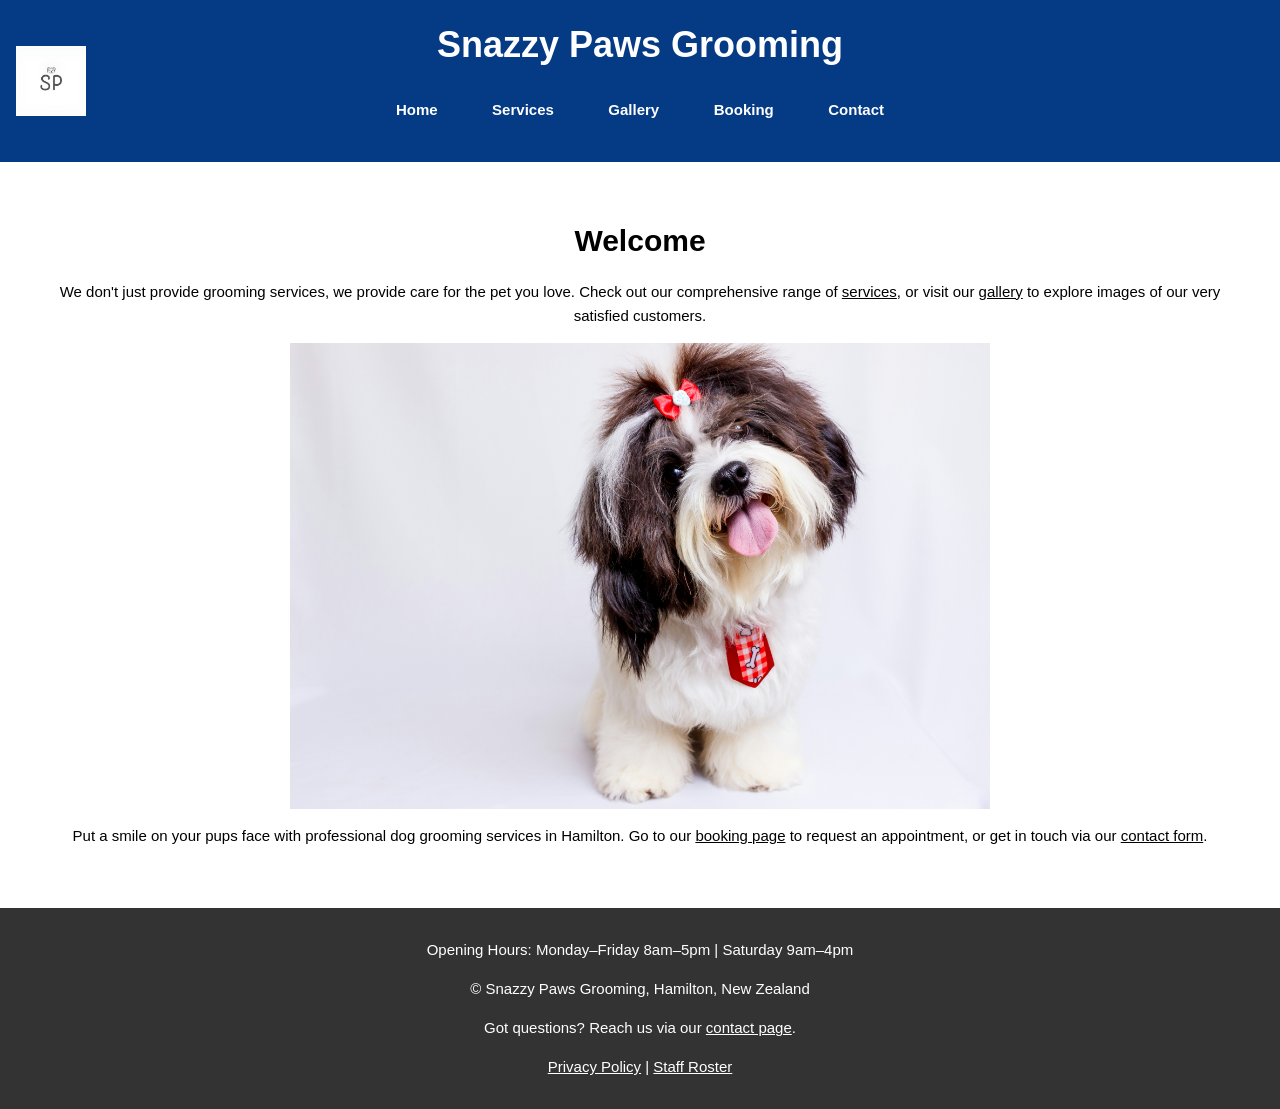
<file: index.html>
<!doctype html>
<html lang="en">
  <head>
    <meta charset="utf-8"/>
    <title>Snazzy Paws Grooming | Home</title>

    <!--meta tags-->
    <meta name="description"
      content="Snazzy Paws Grooming in Hamilton offers professional dog grooming services including bathing, haircuts and spa packages."
    />
    <meta name="viewport" content="width=device-width, initial-scale=1.0"/>

    <!--W3.CSS-->
    <link rel="stylesheet" href="https://www.w3schools.com/w3css/4/w3.css" />

    <!--CSS stylesheet-->
    <link rel="stylesheet" href="css/style.css"/>
  </head>

  <body>
    <header class="site-header w3-container w3-padding-16 w3-display-container">
      
      <!--logo-->
      <div class="w3-display-left w3-padding">
        <img src="images/logo.png" alt="Snazzy Paws Grooming logo" width="70" />
      </div>

      <!--heading-->
      <div class="w3-center">
        <h1 style="margin: 0; padding: 0 64px">Snazzy Paws Grooming</h1>
      </div>

      <!--hamburger menu-->
      <div class="w3-display-right">
        <button onclick="toggleMenu()" class="w3-button w3-xlarge w3-hide-large">  ☰
        </button>
      </div>

      <!--navigation bar-->
      <div class="w3-center w3-hide-small w3-hide-medium w3-padding-16">
        <nav class="nav-links">
          <a href="index.html" class="w3-button">Home</a>
          <a href="services.html" class="w3-button">Services</a>
          <a href="gallery.html" class="w3-button">Gallery</a>
          <a href="booking.html" class="w3-button">Booking</a>
          <a href="contact.html" class="w3-button">Contact</a>
        </nav>
      </div>

      <!--navigation small screen-->
      <div id="mobileNav" class="w3-bar-block w3-hide w3-center w3-hide-large">
        <a href="index.html" class="w3-bar-item w3-button">Home</a>
        <a href="services.html" class="w3-bar-item w3-button">Services</a>
        <a href="gallery.html" class="w3-bar-item w3-button">Gallery</a>
        <a href="booking.html" class="w3-bar-item w3-button">Booking</a>
        <a href="contact.html" class="w3-bar-item w3-button">Contact</a>
      </div>
    </header>

    <!--page content-->
    <main>
      <section class="welcome">
        <h2>Welcome</h2>
        <p>
          We don't just provide grooming services, we provide care for the pet
          you love. Check out our comprehensive range of
          <a href="services.html">services</a>, or visit our
          <a href="gallery.html">gallery</a> to explore images of our very
          satisfied customers.
        </p>
        <img
          src="images/HappyDog1.jpg"
          alt="Happy dog being groomed at Snazzy Paws"
        />
        <p>
          Put a smile on your pups face with professional dog grooming services
          in Hamilton. Go to our <a href="booking.html">booking page</a> to
          request an appointment, or get in touch via our
          <a href="contact.html"> contact form</a>.
        </p>
      </section>
    </main>

    <!--footer-->
    <footer>
      <div class="container">
        <p>Opening Hours: Monday–Friday 8am–5pm | Saturday 9am–4pm</p>
        <p>&copy; Snazzy Paws Grooming, Hamilton, New Zealand</p>
        <p>
          Got questions? Reach us via our
          <a href="contact.html" class="footer-links">contact page</a>.
        </p>
        <p>
          <a href="privacy.html">Privacy Policy</a> |
          <a href="roster.html">Staff Roster</a>
        </p>
      </div>
    </footer>

    <!--navigation script small screen-->
    <script>
      function toggleMenu() {
        var x = document.getElementById("mobileNav");
        if (x.className.indexOf("w3-show") == -1) {
          x.className += " w3-show";
        } else {
          x.className = x.className.replace(" w3-show", "");
        }
      }
    </script>
  </body>
</html>
</file>
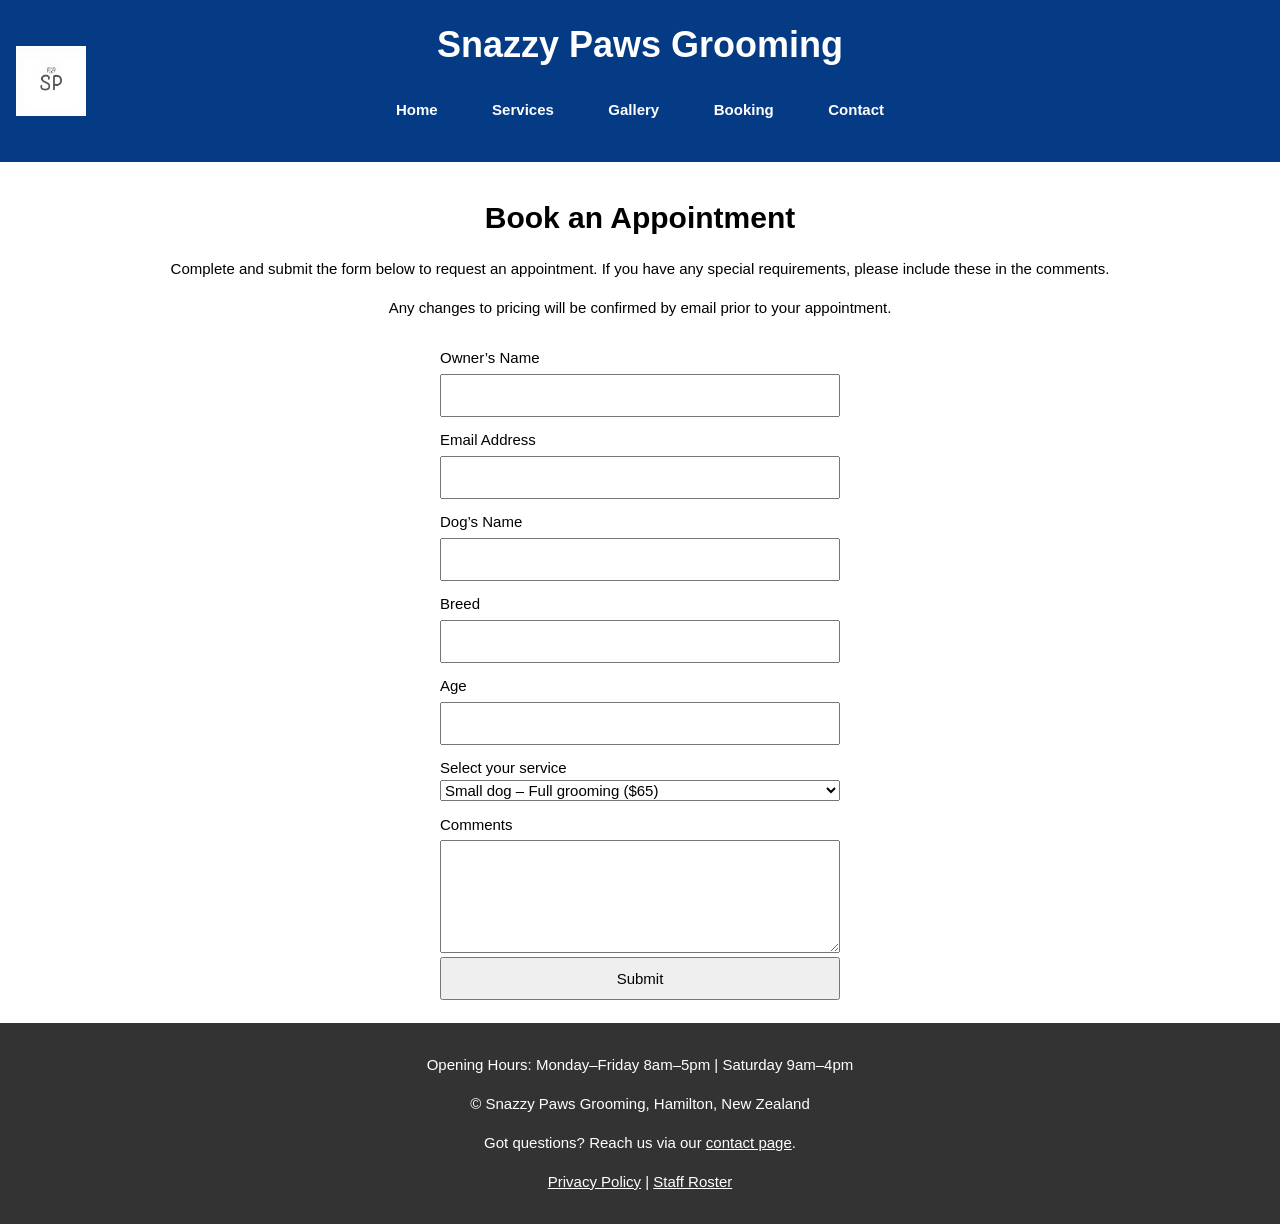
<file: booking.html>
<!doctype html>
<html lang="en">
  <head>
    <meta charset="utf-8"/>
    <title>Snazzy Paws Grooming | Booking</title>
    
    <!--meta tags-->
    <meta name="description" content="Snazzy Paws Grooming in Hamilton offers professional dog grooming services including bathing, haircuts and spa packages."
    />
    <meta name="viewport" content="width=device-width, initial-scale=1.0" />

    <!--W3.CSS-->
    <link rel="stylesheet" href="https://www.w3schools.com/w3css/4/w3.css" />

    <!--CSS stylesheet-->
    <link rel="stylesheet" href="css/style.css" />
  </head>

  <body>
    <header class="site-header w3-container w3-padding-16 w3-display-container">
      <!--logo-->
      <div class="w3-display-left w3-padding">
        <img src="images/logo.png" alt="Snazzy Paws Grooming logo" width="70" />
      </div>

      <!--heading-->
      <div class="w3-center">
        <h1 style="margin: 0; padding: 0 64px">Snazzy Paws Grooming</h1>
      </div>

      <!--hamburger menu-->
      <div class="w3-display-right">
        <button onclick="toggleMenu()" class="w3-button w3-xlarge w3-hide-large"> ☰
        </button>
      </div>

      <!--navigation bar-->
      <div class="w3-center w3-hide-small w3-hide-medium w3-padding-16">
        <nav class="nav-links">
          <a href="index.html" class="w3-button">Home</a>
          <a href="services.html" class="w3-button">Services</a>
          <a href="gallery.html" class="w3-button">Gallery</a>
          <a href="booking.html" class="w3-button">Booking</a>
          <a href="contact.html" class="w3-button">Contact</a>
        </nav>
      </div>

      <!--navigation small screen-->
      <div id="mobileNav" class="w3-bar-block w3-hide w3-center w3-hide-large">
        <a href="index.html" class="w3-bar-item w3-button">Home</a>
        <a href="services.html" class="w3-bar-item w3-button">Services</a>
        <a href="gallery.html" class="w3-bar-item w3-button">Gallery</a>
        <a href="booking.html" class="w3-bar-item w3-button">Booking</a>
        <a href="contact.html" class="w3-bar-item w3-button">Contact</a>
      </div>
    </header>

    <!--page content-->
    <main>
      <section>
        <h2>Book an Appointment</h2>

        <p>
          Complete and submit the form below to request an appointment. If you
          have any special requirements, please include these in the comments.
        </p>

        <p>
          Any changes to pricing will be confirmed by email prior to your
          appointment.
        </p>

        <!--booking form-->
        <form>
          <label for="owner">Owner’s Name</label>
          <input id="owner" name="owner" type="text" required/>

          <label for="email">Email Address</label>
          <input id="email" name="email" type="email" required/>

          <label for="dog">Dog’s Name</label>
          <input id="dog" name="dog" type="text"/>

          <label for="breed">Breed</label>
          <input id="breed" name="breed" type="text"/>

          <label for="age">Age</label>
          <input id="age" name="age" type="number" min="0"/>

          <label for="service">Select your service</label>
          <select id="service" name="service">
            <option value="small-full">Small dog – Full grooming ($65)</option>
            <option value="large-full">Large dog – Full grooming ($80)</option>
            <option value="wash-dry">Wash &amp; Dry ($50)</option>
            <option value="nail-trim">Nail Trim ($20)</option>
          </select>

          <label for="comment">Comments</label>
          <textarea id="comment" name="comment" rows="4"></textarea>

          <button type="submit">Submit</button>
        </form>
      </section>
    </main>

    <!--footer-->
    <footer>
      <div class="container">
        <p>Opening Hours: Monday–Friday 8am–5pm | Saturday 9am–4pm</p>
        <p>&copy; Snazzy Paws Grooming, Hamilton, New Zealand</p>
        <p>
          Got questions? Reach us via our
          <a href="contact.html" class="footer-links">contact page</a>.
        </p>
        <p>
          <a href="privacy.html">Privacy Policy</a> |
          <a href="roster.html">Staff Roster</a>
        </p>
      </div>
    </footer>

    <!--navigation script small screen-->
    <script>
      function toggleMenu() {
        var x = document.getElementById("mobileNav");
        if (x.className.indexOf("w3-show") == -1) {
          x.className += " w3-show";
        } else {
          x.className = x.className.replace(" w3-show", "");
        }
      }
    </script>
  </body>
</html>
</file>
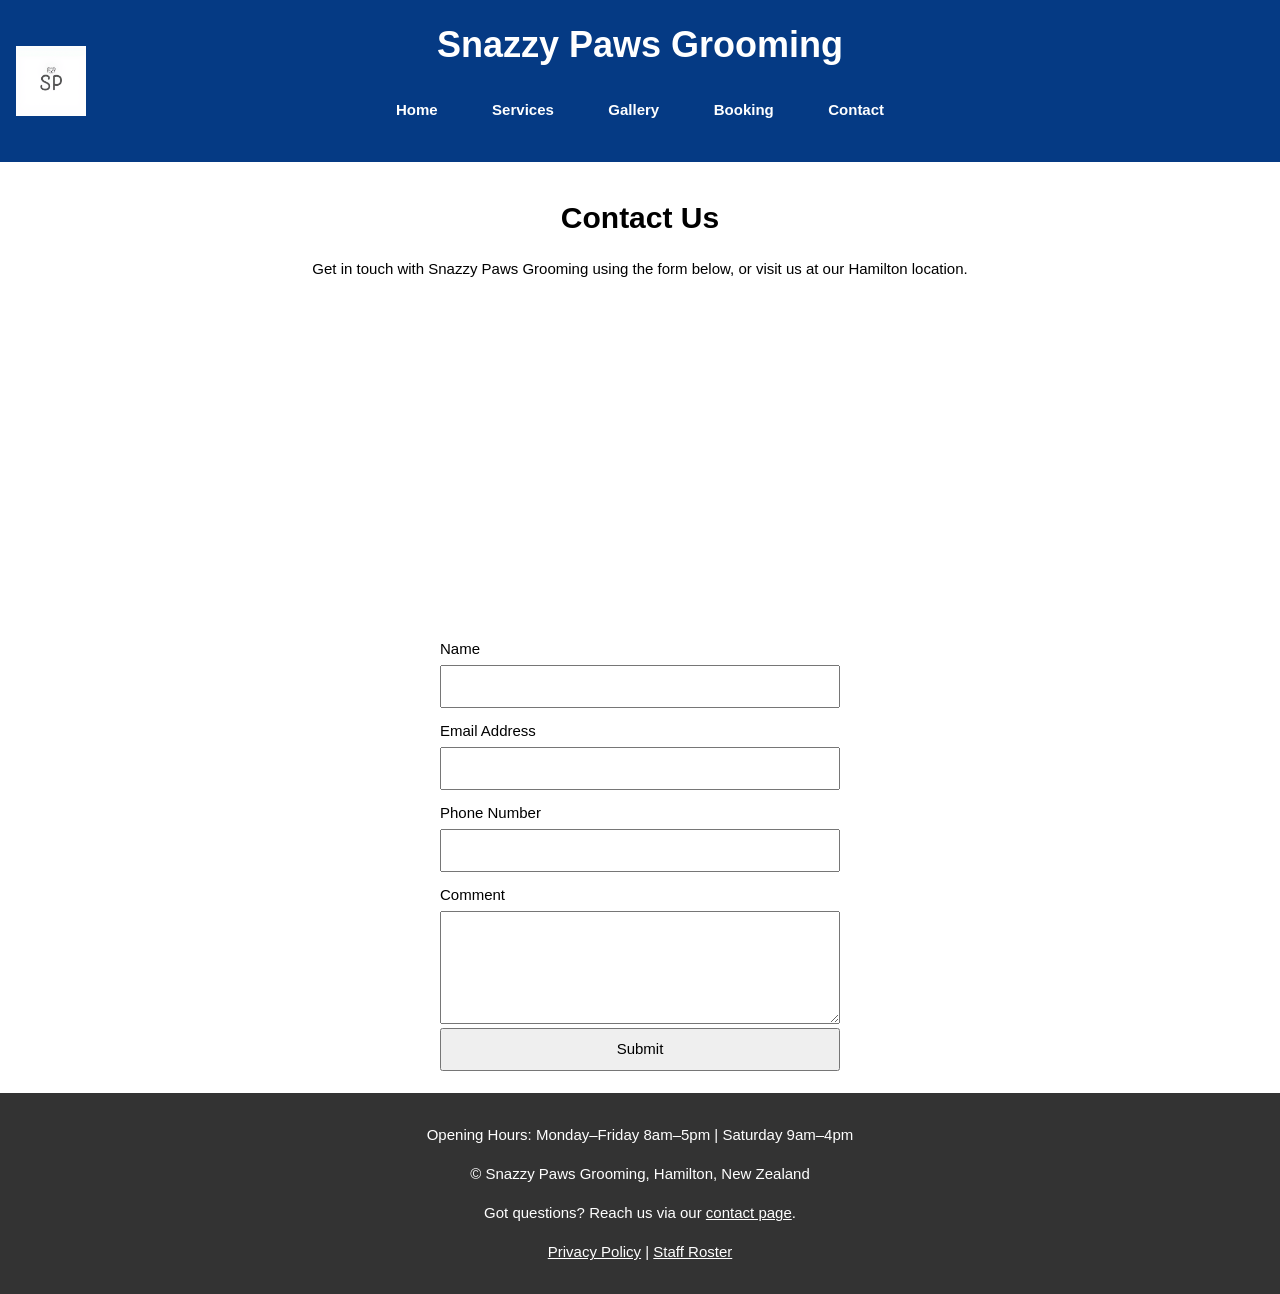
<file: contact.html>
<!doctype html>
<html lang="en">
  <head>
    <meta charset="utf-8"/>
    <title>Snazzy Paws Grooming | Contact</title>
    
    <!--meta tags-->
    <meta
      name="description"
      content="Snazzy Paws Grooming in Hamilton offers professional dog grooming services including bathing, haircuts and spa packages."
    />
    <meta name="viewport" content="width=device-width, initial-scale=1.0" />

    <!--W3.CSS-->
    <link rel="stylesheet" href="https://www.w3schools.com/w3css/4/w3.css" />

    <!--CSS stylesheet-->
    <link rel="stylesheet" href="css/style.css" />
  </head>

  <body>
    <header class="site-header w3-container w3-padding-16 w3-display-container">
      <!--logo-->
      <div class="w3-display-left w3-padding">
        <img src="images/logo.png" alt="Snazzy Paws Grooming logo" width="70" />
      </div>

      <!--heading-->
      <div class="w3-center">
        <h1 style="margin: 0; padding: 0 64px">Snazzy Paws Grooming</h1>
      </div>

      <!--hamburger menu-->
      <div class="w3-display-right">
        <button
          onclick="toggleMenu()"
          class="w3-button w3-xlarge w3-hide-large"
        >
          ☰
        </button>
      </div>

      <!--navigation bar-->
      <div class="w3-center w3-hide-small w3-hide-medium w3-padding-16">
        <nav class="nav-links">
          <a href="index.html" class="w3-button">Home</a>
          <a href="services.html" class="w3-button">Services</a>
          <a href="gallery.html" class="w3-button">Gallery</a>
          <a href="booking.html" class="w3-button">Booking</a>
          <a href="contact.html" class="w3-button">Contact</a>
        </nav>
      </div>

      <!--navigation small screen-->
      <div id="mobileNav" class="w3-bar-block w3-hide w3-center w3-hide-large">
        <a href="index.html" class="w3-bar-item w3-button">Home</a>
        <a href="services.html" class="w3-bar-item w3-button">Services</a>
        <a href="gallery.html" class="w3-bar-item w3-button">Gallery</a>
        <a href="booking.html" class="w3-bar-item w3-button">Booking</a>
        <a href="contact.html" class="w3-bar-item w3-button">Contact</a>
      </div>
    </header>

    <!--page content-->
    <main>
      <section>
        <h2>Contact Us</h2>

        <p>
          Get in touch with Snazzy Paws Grooming using the form below, or visit
          us at our Hamilton location.
        </p>

        <!--map-->
        <iframe
          src="https://www.google.com/maps/embed?pb=!1m18!1m12!1m3!1d3151.8354345093746!2d175.27925331531706!3d-37.78700197975671!2m3!1f0!2f0!3f0!3m2!1i1024!2i768!4f13.1!3m3!1m2!1s0x6d6d1a3f1f1f1f1f%3A0x1234567890abcdef!2sHamilton%2C%20New%20Zealand!5e0!3m2!1sen!2snz!4v0000000000000"
          title="Map showing Snazzy Paws Grooming location"
          loading="lazy"
          referrerpolicy="no-referrer-when-downgrade"
        >
        </iframe>

        <!--contact form-->
        <form>
          <label for="name">Name</label>
          <input id="name" name="name" type="text"/>

          <label for="email">Email Address</label>
          <input id="email" name="email" type="email" required/>

          <label for="phone">Phone Number</label>
          <input id="phone" name="phone" type="tel"/>

          <label for="comment">Comment</label>
          <textarea id="comment" name="comment" rows="4"></textarea>

          <button type="submit">Submit</button>
        </form>
      </section>
    </main>

    <!--footer-->
    <footer>
      <div class="container">
        <p>Opening Hours: Monday–Friday 8am–5pm | Saturday 9am–4pm</p>
        <p>&copy; Snazzy Paws Grooming, Hamilton, New Zealand</p>
        <p>
          Got questions? Reach us via our
          <a href="contact.html" class="footer-links">contact page</a>.
        </p>
        <p>
          <a href="privacy.html">Privacy Policy</a> |
          <a href="roster.html">Staff Roster</a>
        </p>
      </div>
    </footer>

    <!--navigation script small screen-->
    <script>
      function toggleMenu() {
        var x = document.getElementById("mobileNav");
        if (x.className.indexOf("w3-show") == -1) {
          x.className += " w3-show";
        } else {
          x.className = x.className.replace(" w3-show", "");
        }
      }
    </script>   
  </body>
</html>
</file>
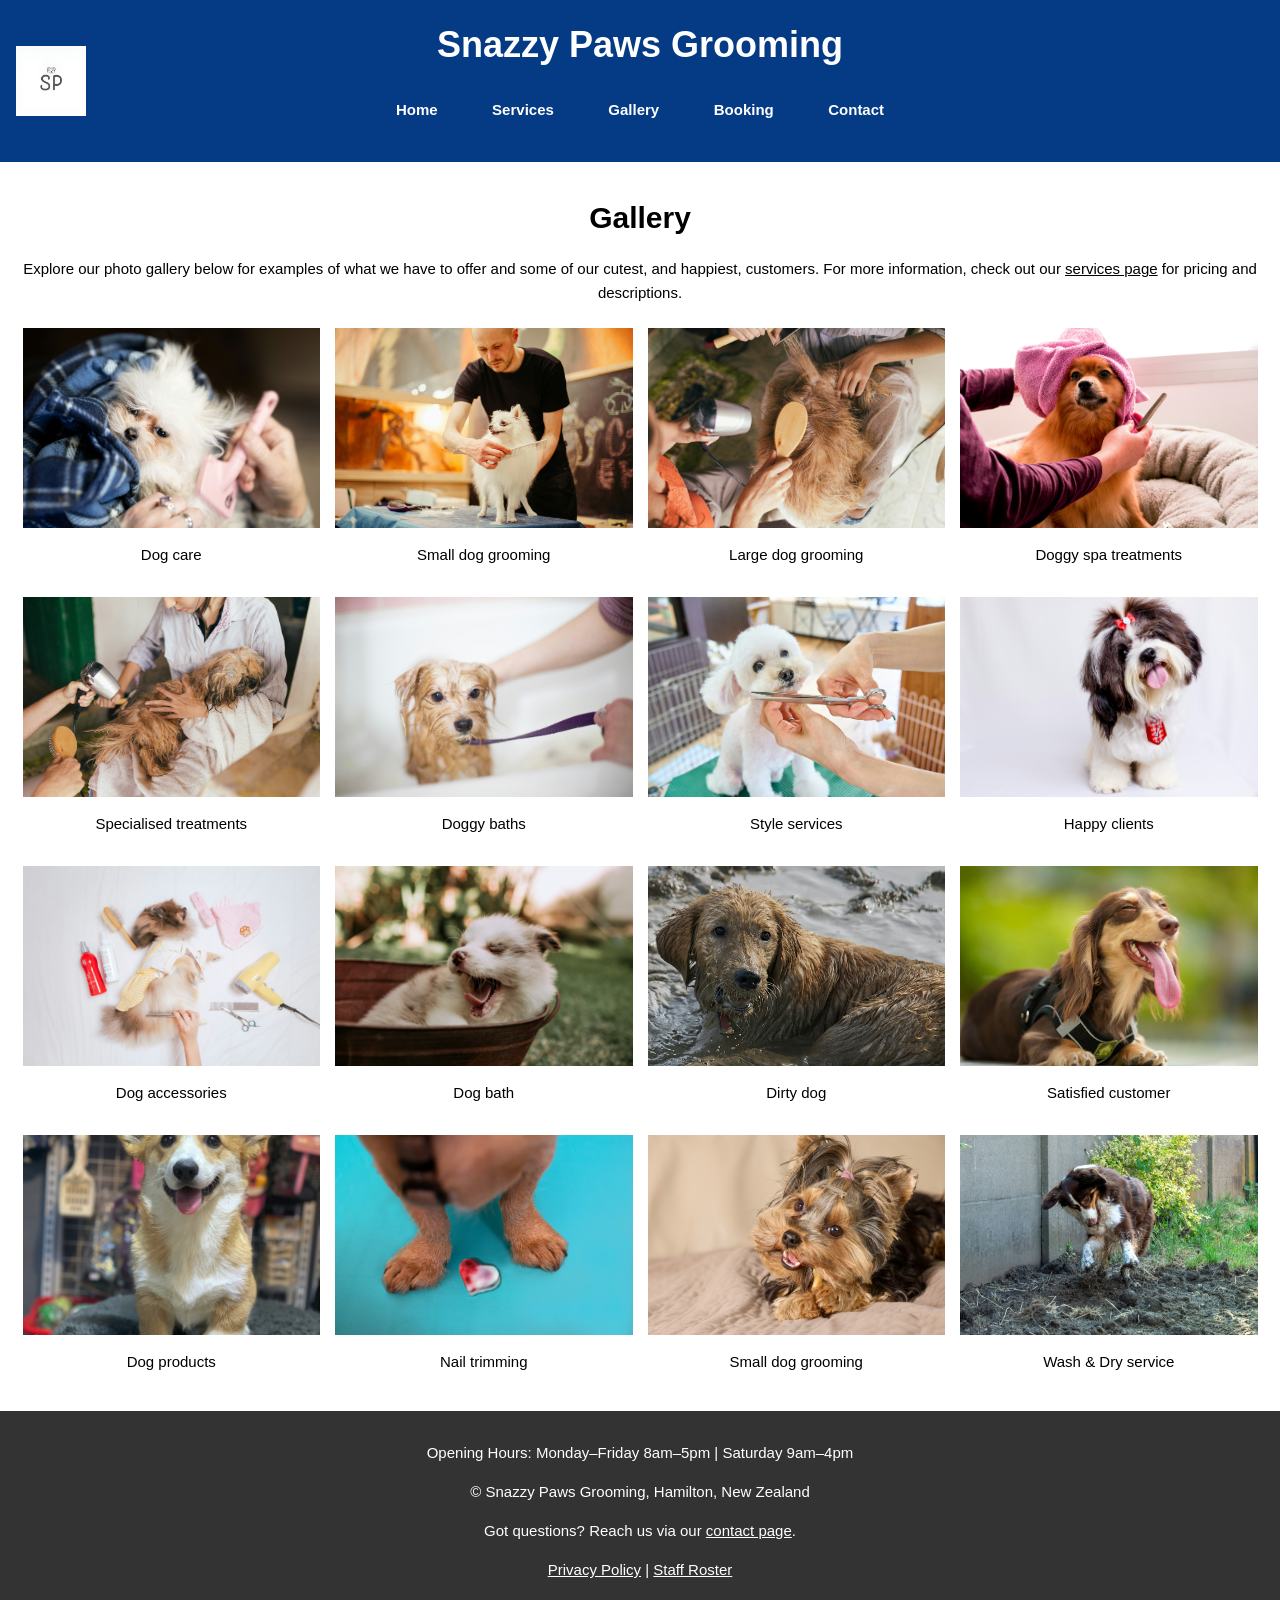
<file: gallery.html>
<!doctype html>
<html lang="en">
  <head>
    <meta charset="utf-8"/>
    <title>Snazzy Paws Grooming | Gallery</title>
    
    <!--meta tags-->
    <meta name="description" content="Snazzy Paws Grooming in Hamilton offers professional dog grooming services including bathing, haircuts and spa packages."
    />
    <meta name="viewport" content="width=device-width, initial-scale=1.0" />

    <!--W3.CSS-->
    <link rel="stylesheet" href="https://www.w3schools.com/w3css/4/w3.css" />

    <!--CSS stylesheet-->
    <link rel="stylesheet" href="css/style.css" />
  </head>

  <body>
    <header class="site-header w3-container w3-padding-16 w3-display-container">
      <!--logo-->
      <div class="w3-display-left w3-padding">
        <img src="images/logo.png" alt="Snazzy Paws Grooming logo" width="70" />
      </div>

      <!--heading-->
      <div class="w3-center">
        <h1 style="margin: 0; padding: 0 64px">Snazzy Paws Grooming</h1>
      </div>

      <!--hamburger menu-->
      <div class="w3-display-right">
        <button onclick="toggleMenu()" class="w3-button w3-xlarge w3-hide-large" >  ☰
        </button>
      </div>

      <!--navigation bar-->
      <div class="w3-center w3-hide-small w3-hide-medium w3-padding-16">
        <nav class="nav-links">
          <a href="index.html" class="w3-button">Home</a>
          <a href="services.html" class="w3-button">Services</a>
          <a href="gallery.html" class="w3-button">Gallery</a>
          <a href="booking.html" class="w3-button">Booking</a>
          <a href="contact.html" class="w3-button">Contact</a>
        </nav>
      </div>

      <!--navigation small screen-->
      <div id="mobileNav" class="w3-bar-block w3-hide w3-center w3-hide-large">
        <a href="index.html" class="w3-bar-item w3-button">Home</a>
        <a href="services.html" class="w3-bar-item w3-button">Services</a>
        <a href="gallery.html" class="w3-bar-item w3-button">Gallery</a>
        <a href="booking.html" class="w3-bar-item w3-button">Booking</a>
        <a href="contact.html" class="w3-bar-item w3-button">Contact</a>
      </div>
    </header>

    <!--page content-->
    <main>
      <section>
        <h2>Gallery</h2>
        <p>
          Explore our photo gallery below for examples of what we have to offer
          and some of our cutest, and happiest, customers. For more information,
          check out our <a href="services.html">services page</a> for pricing
          and descriptions.
        </p>

        <!--gallery grid-->
        <div class="gallery-grid">
          <div class="gallery-item">
            <img src="images/brushdog.jpg" alt="Small dog being brushed" />
            <p>Dog care</p>
          </div>
          <div class="gallery-item">
            <img src="images/combdog.jpg" alt="Small dog grooming" />
            <p>Small dog grooming</p>
          </div>
          <div class="gallery-item">
            <img src="images/groomdog.jpg" alt="Large dog being groomed" />
            <p>Large dog grooming</p>
          </div>
          <div class="gallery-item">
            <img src="images/doggyspa.jpg" alt="Small dog in towel" />
            <p>Doggy spa treatments</p>
          </div>
          <div class="gallery-item">
            <img src="images/drydog.jpg" alt="Dog being dried with hairdryer" />
            <p>Specialised treatments</p>
          </div>
          <div class="gallery-item">
            <img src="images/washdog.jpg" alt="Dog having bath" />
            <p>Doggy baths</p>
          </div>
          <div class="gallery-item">
            <img src="images/trimdog.jpg" alt="Small dog trimming" />
            <p>Style services</p>
          </div>
          <div class="gallery-item">
            <img src="images/HappyDog1.jpg" alt="Happy dog" />
            <p>Happy clients</p>
          </div>
          <div class="gallery-item">
            <img src="images/dogaccessories.jpg" alt="Dog accessories" />
            <p>Dog accessories</p>
          </div>
          <div class="gallery-item">
            <img src="images/dogbath.jpg" alt="Dog bath" />
            <p>Dog bath</p>
          </div>
          <div class="gallery-item">
            <img src="images/dirtydog.jpg" alt="Dog in mud" />
            <p>Dirty dog</p>
          </div>
          <div class="gallery-item">
            <img src="images/dogsmile.jpg" alt="Dog smiling" />
            <p>Satisfied customer</p>
          </div>
          <div class="gallery-item">
            <img src="images/dogshop.jpg" alt="Dog with doggy products" />
            <p>Dog products</p>
          </div>
          <div class="gallery-item">
            <img src="images/dogpaws.jpg" alt="Dog paws" />
            <p>Nail trimming</p>
          </div>
          <div class="gallery-item">
            <img src="images/dogpretty.jpg" alt="Pretty dog" />
            <p>Small dog grooming</p>
          </div>
          <div class="gallery-item">
            <img src="images/muddog.jpg" alt="Dog jumping in mud" />
            <p>Wash & Dry service</p>
          </div>
        </div>
      </section>
    </main>

    <!--footer-->
    <footer>
      <div class="container">
        <p>Opening Hours: Monday–Friday 8am–5pm | Saturday 9am–4pm</p>
        <p>&copy; Snazzy Paws Grooming, Hamilton, New Zealand</p>
        <p>
          Got questions? Reach us via our
          <a href="contact.html" class="footer-links">contact page</a>.
        </p>
        <p>
          <a href="privacy.html">Privacy Policy</a> |
          <a href="roster.html">Staff Roster</a>
        </p>
      </div>
    </footer>

    <!--navigation script small screen-->
    <script>
      function toggleMenu() {
        var x = document.getElementById("mobileNav");
        if (x.className.indexOf("w3-show") == -1) {
          x.className += " w3-show";
        } else {
          x.className = x.className.replace(" w3-show", "");
        }
      }
    </script>
  </body>
</html>
</file>
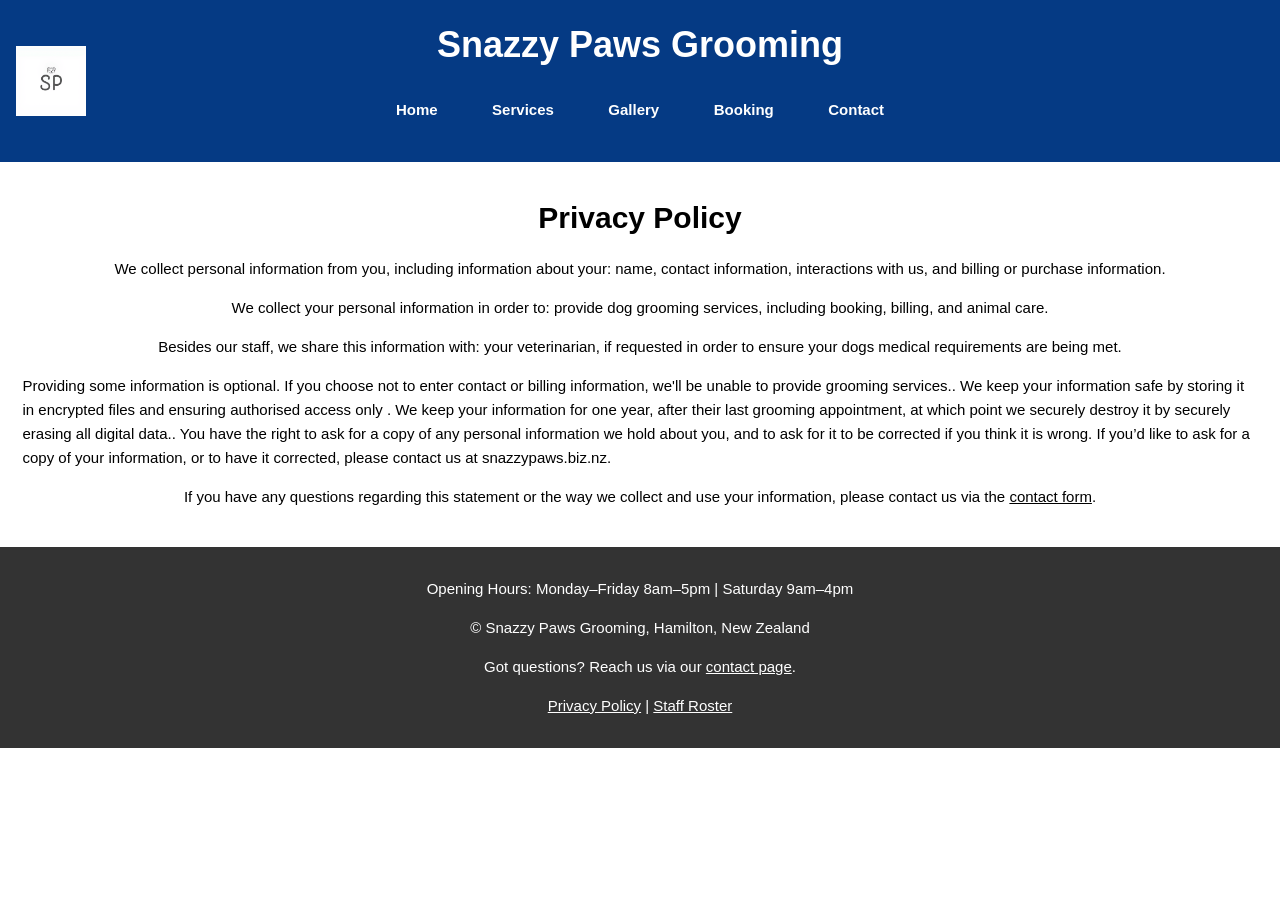
<file: privacy.html>
<!doctype html>
<html lang="en">
  <head>
    <meta charset="utf-8" />
    <title>Snazzy Paws Grooming | Privacy Policy</title>

    <!--meta tags-->
    <meta
      name="description"
      content="Snazzy Paws Grooming in Hamilton offers professional dog grooming services including bathing, haircuts and spa packages."
    />
    <meta name="viewport" content="width=device-width, initial-scale=1.0" />

    <!--W3.CSS-->
    <link rel="stylesheet" href="https://www.w3schools.com/w3css/4/w3.css" />

    <!--CSS stylesheet-->
    <link rel="stylesheet" href="css/style.css" />
  </head>

    <body>
    <header class="site-header w3-container w3-padding-16 w3-display-container">
      <!--logo-->
      <div class="w3-display-left w3-padding">
        <img src="images/logo.png" alt="Snazzy Paws Grooming logo" width="70" />
      </div>

      <!--heading-->
      <div class="w3-center">
        <h1 style="margin: 0; padding: 0 64px">Snazzy Paws Grooming</h1>
      </div>

      <!--hamburger menu-->
      <div class="w3-display-right">
        <button
          onclick="toggleMenu()"
          class="w3-button w3-xlarge w3-hide-large"
        >
          ☰
        </button>
      </div>

      <!--navigation bar-->
      <div class="w3-center w3-hide-small w3-hide-medium w3-padding-16">
        <nav class="nav-links">
          <a href="index.html" class="w3-button">Home</a>
          <a href="services.html" class="w3-button">Services</a>
          <a href="gallery.html" class="w3-button">Gallery</a>
          <a href="booking.html" class="w3-button">Booking</a>
          <a href="contact.html" class="w3-button">Contact</a>
        </nav>
      </div>

      <!--navigation small screen-->
      <div id="mobileNav" class="w3-bar-block w3-hide w3-center w3-hide-large">
        <a href="index.html" class="w3-bar-item w3-button">Home</a>
        <a href="services.html" class="w3-bar-item w3-button">Services</a>
        <a href="gallery.html" class="w3-bar-item w3-button">Gallery</a>
        <a href="booking.html" class="w3-bar-item w3-button">Booking</a>
        <a href="contact.html" class="w3-bar-item w3-button">Contact</a>
      </div>
    </header>

    <!--page content-->
    <main>
      <section>
        <h2>Privacy Policy</h2>
        <p> We collect personal information from you, including information about your:
            name, contact information, interactions with us, and billing or purchase information.
        <p> We collect your personal information in order to: provide dog grooming services, including booking, billing, and animal care. </p>
        <p> Besides our staff, we share this information with: your veterinarian, if requested in order to ensure your dogs medical requirements are being met.</p>
            Providing some information is optional. If you choose not to enter contact or billing information, we'll be unable to provide grooming services..
            We keep your information safe by storing it in encrypted files and ensuring authorised access only .

            We keep your information for one year, after their last grooming appointment, at which point we securely destroy it by securely erasing all digital data..
            You have the right to ask for a copy of any personal information we hold about you, and to ask for it to be corrected if you think it is wrong. If you’d like to ask for a copy of your information, or to have it corrected, please contact us at snazzypaws.biz.nz.
        </p>
        <p>
          If you have any questions regarding this statement or the way we collect and use your information, please contact us via the
          <a href="contact.html">contact form</a>.
        </p>
      </section>
    </main>

    <!--footer-->
    <footer>
      <div class="container">
        <p>Opening Hours: Monday–Friday 8am–5pm | Saturday 9am–4pm</p>
        <p>&copy; Snazzy Paws Grooming, Hamilton, New Zealand</p>
        <p>
          Got questions? Reach us via our
          <a href="contact.html" class="footer-links">contact page</a>.
        </p>
        <p>
          <a href="privacy.html">Privacy Policy</a> |
          <a href="roster.html">Staff Roster</a>
        </p>
      </div>
    </footer>

    <!--navigation script small screen-->
    <script>
      function toggleMenu() {
        var x = document.getElementById("mobileNav");
        if (x.className.indexOf("w3-show") == -1) {
          x.className += " w3-show";
        } else {
          x.className = x.className.replace(" w3-show", "");
        }
      }
    </script>
  </body>
</html>
</file>
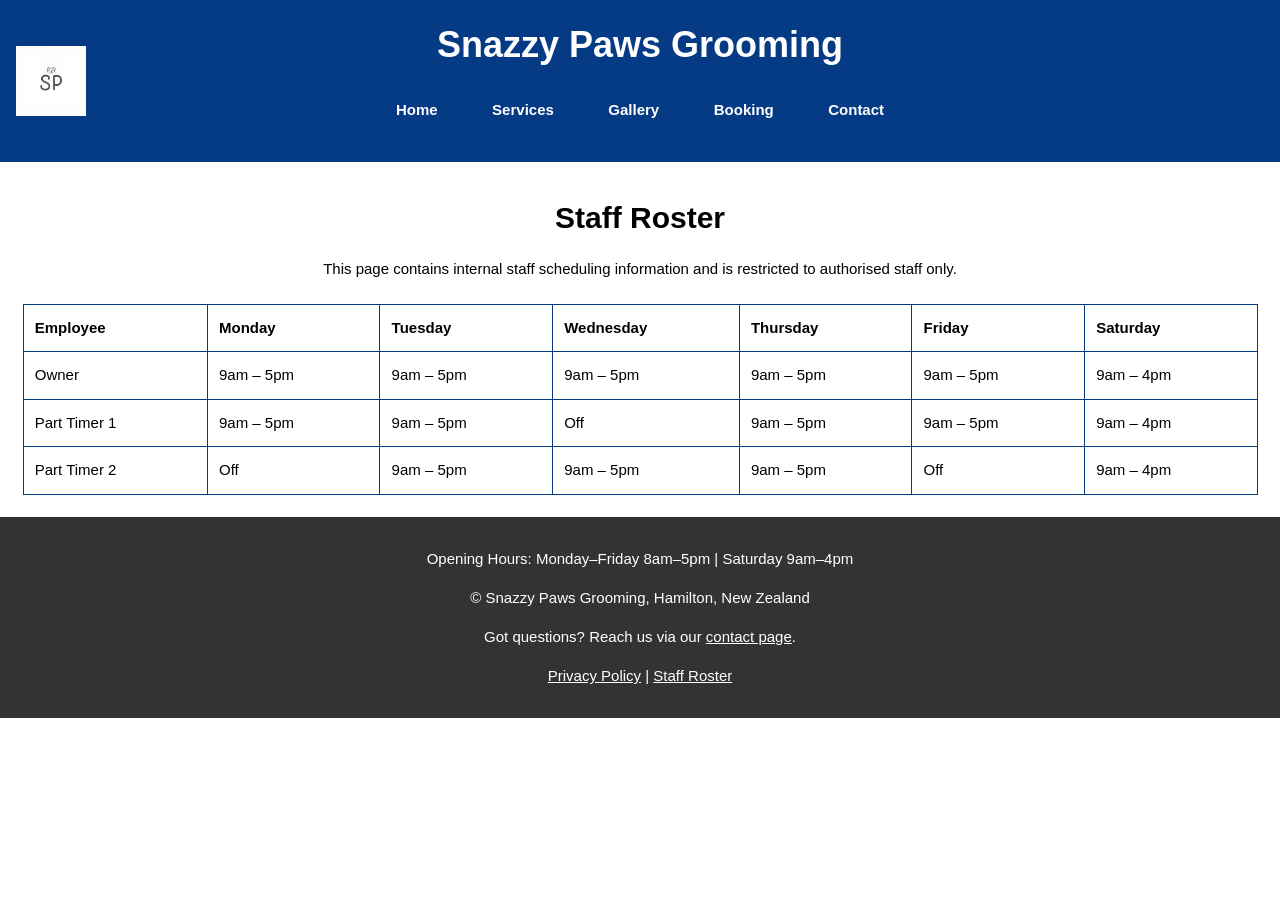
<file: roster.html>
<!doctype html>
<html lang="en">
  <head>
    <meta charset="utf-8" />
    <title>Snazzy Paws Grooming | Staff Roster</title>

    <!--meta tags-->
    <meta
      name="description"
      content="Snazzy Paws Grooming in Hamilton offers professional dog grooming services including bathing, haircuts and spa packages."
    />
    <meta name="viewport" content="width=device-width, initial-scale=1.0" />

    <!--W3.CSS-->
    <link rel="stylesheet" href="https://www.w3schools.com/w3css/4/w3.css" />

    <!--CSS stylesheet-->
    <link rel="stylesheet" href="css/style.css" />
  </head>

  <body>
    <header class="site-header w3-container w3-padding-16 w3-display-container">
      <!--logo-->
      <div class="w3-display-left w3-padding">
        <img src="images/logo.png" alt="Snazzy Paws Grooming logo" width="70" />
      </div>

      <!--heading-->
      <div class="w3-center">
        <h1 style="margin: 0; padding: 0 64px">Snazzy Paws Grooming</h1>
      </div>

      <!--hamburger menu-->
      <div class="w3-display-right">
        <button
          onclick="toggleMenu()"
          class="w3-button w3-xlarge w3-hide-large"
        >
          ☰
        </button>
      </div>

      <!--navigation bar-->
      <div class="w3-center w3-hide-small w3-hide-medium w3-padding-16">
        <nav class="nav-links">
          <a href="index.html" class="w3-button">Home</a>
          <a href="services.html" class="w3-button">Services</a>
          <a href="gallery.html" class="w3-button">Gallery</a>
          <a href="booking.html" class="w3-button">Booking</a>
          <a href="contact.html" class="w3-button">Contact</a>
        </nav>
      </div>

      <!--navigation small screen-->
      <div id="mobileNav" class="w3-bar-block w3-hide w3-center w3-hide-large">
        <a href="index.html" class="w3-bar-item w3-button">Home</a>
        <a href="services.html" class="w3-bar-item w3-button">Services</a>
        <a href="gallery.html" class="w3-bar-item w3-button">Gallery</a>
        <a href="booking.html" class="w3-bar-item w3-button">Booking</a>
        <a href="contact.html" class="w3-bar-item w3-button">Contact</a>
      </div>
    </header>

    <!--page content-->
    <main>
      <h2>Staff Roster</h2>
      <p>
        This page contains internal staff scheduling information and is
        restricted to authorised staff only.
      </p>

      <!--table-->
      <table class="roster-table">
        <thead>
          <tr>
            <th>Employee</th>
            <th>Monday</th>
            <th>Tuesday</th>
            <th>Wednesday</th>
            <th>Thursday</th>
            <th>Friday</th>
            <th>Saturday</th>
          </tr>
        </thead>

        <tbody>
          <tr>
            <td>Owner</td>
            <td>9am – 5pm</td>
            <td>9am – 5pm</td>
            <td>9am – 5pm</td>
            <td>9am – 5pm</td>
            <td>9am – 5pm</td>
            <td>9am – 4pm</td>
          </tr>

          <tr>
            <td>Part Timer 1</td>
            <td>9am – 5pm</td>
            <td>9am – 5pm</td>
            <td>Off</td>
            <td>9am – 5pm</td>
            <td>9am – 5pm</td>
            <td>9am – 4pm</td>
          </tr>

          <tr>
            <td>Part Timer 2</td>
            <td>Off</td>
            <td>9am – 5pm</td>
            <td>9am – 5pm</td>
            <td>9am – 5pm</td>
            <td>Off</td>
            <td>9am – 4pm</td>
          </tr>
        </tbody>
      </table>
    </main>

    <!--footer-->
    <footer>
      <div class="container">
        <p>Opening Hours: Monday–Friday 8am–5pm | Saturday 9am–4pm</p>
        <p>&copy; Snazzy Paws Grooming, Hamilton, New Zealand</p>
        <p>
          Got questions? Reach us via our
          <a href="contact.html" class="footer-links">contact page</a>.
        </p>
        <p>
          <a href="privacy.html">Privacy Policy</a> |
          <a href="roster.html">Staff Roster</a>
        </p>
      </div>
    </footer>

    <!--navigation script small screen-->
    <script>
      function toggleMenu() {
        var x = document.getElementById("mobileNav");
        if (x.className.indexOf("w3-show") == -1) {
          x.className += " w3-show";
        } else {
          x.className = x.className.replace(" w3-show", "");
        }
      }
    </script>
  </body>
</html>
</file>
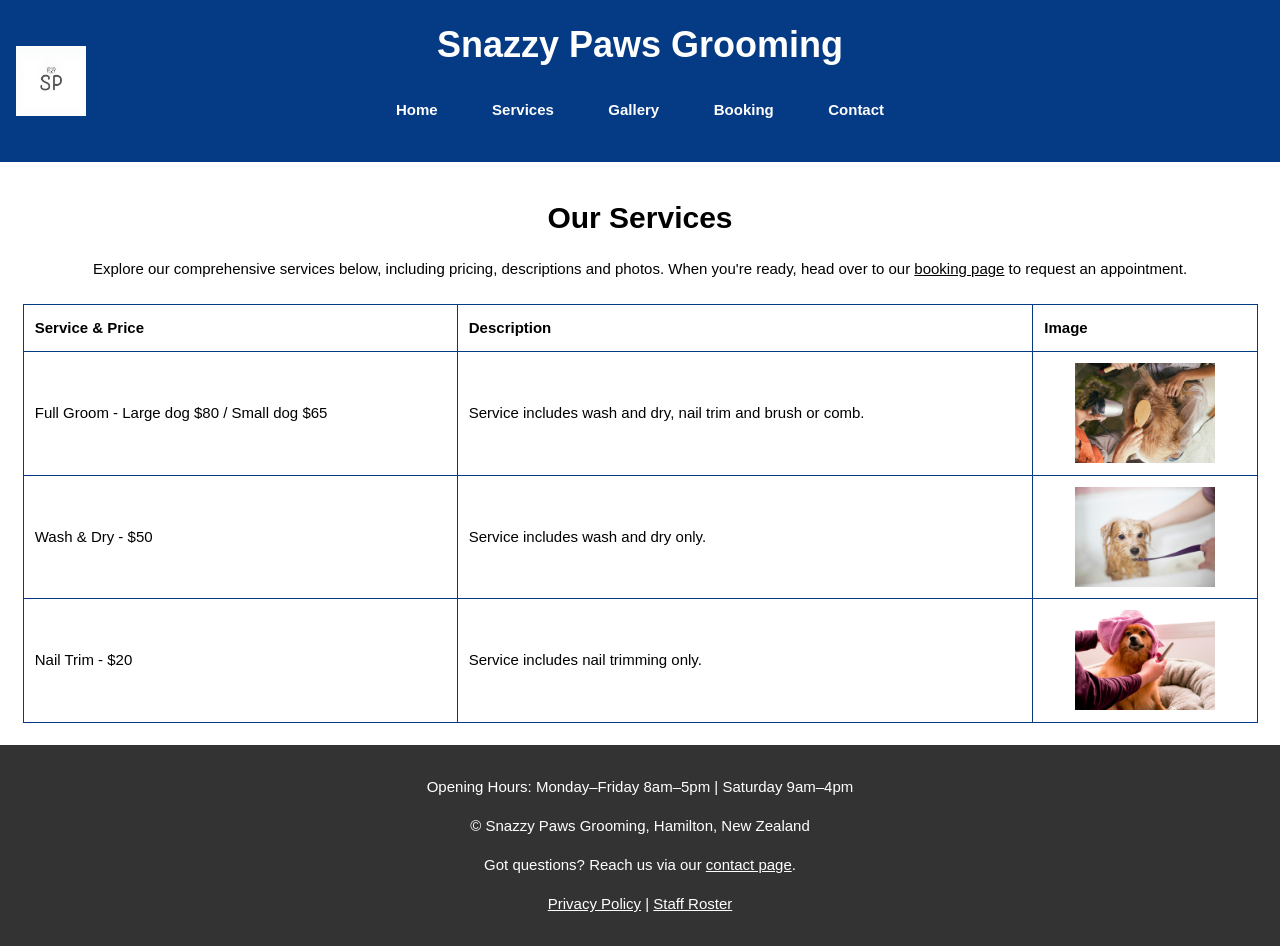
<file: services.html>
<!doctype html>
<html lang="en">
  <head>
    <meta charset="utf-8"/>
    <title>Snazzy Paws Grooming | Services</title>
    
    <!--meta tags-->
    <meta name="description" content="Snazzy Paws Grooming in Hamilton offers professional dog grooming services including bathing, haircuts and spa packages."
    />
    <meta name="viewport" content="width=device-width, initial-scale=1.0" />

    <!--W3.CSS-->
    <link rel="stylesheet" href="https://www.w3schools.com/w3css/4/w3.css" />

    <!--CSS stylesheet-->
    <link rel="stylesheet" href="css/style.css" />
  </head>

  <body>
    <header class="site-header w3-container w3-padding-16 w3-display-container">
      <!--logo-->
      <div class="w3-display-left w3-padding">
        <img src="images/logo.png" alt="Snazzy Paws Grooming logo" width="70" />
      </div>

      <!--heading-->
      <div class="w3-center">
        <h1 style="margin: 0; padding: 0 64px">Snazzy Paws Grooming</h1>
      </div>

      <!--hamburger menu-->
      <div class="w3-display-right">
        <button onclick="toggleMenu()" class="w3-button w3-xlarge w3-hide-large"> ☰
        </button>
      </div>

      <!--navigation bar-->
      <div class="w3-center w3-hide-small w3-hide-medium w3-padding-16">
        <nav class="nav-links">
          <a href="index.html" class="w3-button">Home</a>
          <a href="services.html" class="w3-button">Services</a>
          <a href="gallery.html" class="w3-button">Gallery</a>
          <a href="booking.html" class="w3-button">Booking</a>
          <a href="contact.html" class="w3-button">Contact</a>
        </nav>
      </div>

      <!--navigation small screen-->
      <div id="mobileNav" class="w3-bar-block w3-hide w3-center w3-hide-large">
        <a href="index.html" class="w3-bar-item w3-button">Home</a>
        <a href="services.html" class="w3-bar-item w3-button">Services</a>
        <a href="gallery.html" class="w3-bar-item w3-button">Gallery</a>
        <a href="booking.html" class="w3-bar-item w3-button">Booking</a>
        <a href="contact.html" class="w3-bar-item w3-button">Contact</a>
      </div>
    </header>

    <!--page content-->
    <main>
      <section>
        <h2>Our Services</h2>
        <p>
          Explore our comprehensive services below, including pricing,
          descriptions and photos. When you're ready, head over to our
          <a href="booking.html">booking page</a> to request an appointment.
        </p>

        <!--table-->
        <table class="services-table">
          <thead>
            <tr>
              <th>Service & Price</th>
              <th>Description</th>
              <th>Image</th>
            </tr>
          </thead>
          <tbody>
            <tr>
              <td>Full Groom - Large dog $80 / Small dog $65</td>
              <td>
                Service includes wash and dry, nail trim and brush or comb.
              </td>
              <td>
                <img
                  src="images/groomdog.jpg"
                  alt="Large dog being groomed"
                  class="service-img"
                />
              </td>
            </tr>
            <tr>
              <td>Wash & Dry - $50</td>
              <td>Service includes wash and dry only.</td>
              <td>
                <img
                  src="images/washdog.jpg"
                  alt="Dog having bath"
                  class="service-img"
                />
              </td>
            </tr>
            <tr>
              <td>Nail Trim - $20</td>
              <td>Service includes nail trimming only.</td>
              <td>
                <img
                  src="images/doggyspa.jpg"
                  alt="Small dog in towel"
                  class="service-img"
                />
              </td>
            </tr>
          </tbody>
        </table>
      </section>
    </main>

    <!--footer-->
    <footer>
      <div class="container">
        <p>Opening Hours: Monday–Friday 8am–5pm | Saturday 9am–4pm</p>
        <p>&copy; Snazzy Paws Grooming, Hamilton, New Zealand</p>
        <p>
          Got questions? Reach us via our
          <a href="contact.html" class="footer-links">contact page</a>.
        </p>
        <p>
          <a href="privacy.html">Privacy Policy</a> |
          <a href="roster.html">Staff Roster</a>
        </p>
      </div>
    </footer>

    <!--navigation script small screen-->
    <script>
      function toggleMenu() {
        var x = document.getElementById("mobileNav");
        if (x.className.indexOf("w3-show") == -1) {
          x.className += " w3-show";
        } else {
          x.className = x.className.replace(" w3-show", "");
        }
      }
    </script>
  </body>
</html>
</file>
<file: css/style.css>
* {
  box-sizing: border-box;
  font-family: Arial, sans-serif;
}
body {
  margin: 0;
  line-height: 1.6;
}
.site-header {
  background-color: #053a84;
  color: #fff;
  padding: 1rem 1rem 1.5rem;
  text-align: center;
  position: relative;
}

.site-header h1 {
  font-family: Arial, sans-serif;
  font-weight: bold;
}

.logo {
  position: absolute;
  top: 1rem;
  left: 1rem;
  width: 80px;
  height: 80px;
}
.logo img {
  width: 100%;
  height: 100%;
  object-fit: contain;
  display: block;
}
nav {
  margin-top: 1rem;
}
.nav-links {
  list-style: none;
  padding: 0;
  margin: 0;
  display: flex;
  justify-content: center;
  gap: 1.5rem;
}
.nav-links a,
#mobileNav a {
  color: #fff !important;
  text-decoration: none;
  font-weight: 700;
}
.nav-links a:hover,
#mobileNav a:hover,
.footer-links a:hover {
  text-decoration: underline !important;
}
#menu-toggle {
  display: none;
}
.hamburger {
  display: none;
  cursor: pointer;
  position: absolute;
  top: 1.5rem;
  right: 1.5rem;
}
.hamburger span {
  display: block;
  width: 25px;
  height: 3px;
  background: #fff;
  margin: 5px 0;
}
main {
  padding: 1.5rem;
}
h2 {
  text-align: center;
  font-family: Arial, sans-serif;
  font-weight: bold;
}
p {
  text-align: center;
  font-family: Arial, sans-serif;
}
.welcome {
  padding: 1.5rem;
}
.welcome img {
  width: 100%;
  max-width: 700px;
  height: auto;
  display: block;
  margin: 1rem auto;
}
.services-table {
  width: 100%;
  border-collapse: collapse;
  margin-top: 1.5rem;
}
.services-table th,
.services-table td {
  border: 1px solid #053a84;
  padding: 0.75rem;
  vertical-align: middle;
  text-align: left;
}
.service-img {
  width: 140px;
  height: 100px;
  object-fit: cover;
  display: block;
  margin: 0 auto;
}
.gallery-grid {
  display: grid;
  grid-template-columns: repeat(4, 1fr);
  gap: 1rem;
  margin-top: 1.5rem;
}
.gallery-item {
  text-align: center;
}
.gallery-item img {
  width: 100%;
  height: 200px;
  object-fit: cover;
  display: block;
}
form {
  max-width: 400px;
  margin: 0 auto;
  display: flex;
  flex-direction: column;
}
label {
  margin-top: 0.75rem;
}
input,
textarea,
button {
  padding: 0.5rem;
  margin-top: 0.25rem;
}
iframe {
  width: 100%;
  max-width: 600px;
  height: 300px;
  border: 0;
  display: block;
  margin: 1.5rem auto;
}
.roster-table {
  width: 100%;
  border-collapse: collapse;
  margin-top: 1.5rem;
}
.roster-table th,
.roster-table td {
  border: 1px solid #053a84;
  padding: 0.75rem;
  vertical-align: middle;
  text-align: left;
}
footer {
  background-color: #333;
  color: #fff;
  text-align: center;
  padding: 1rem;
}
.footer-links a {
  color: #fff;
  text-decoration: none;
  font-weight: 700;
}
@media (max-width: 900px) {
  .gallery-grid {
    grid-template-columns: repeat(2, 1fr);
  }
}
@media (max-width: 768px) {
  .nav-links {
    display: none;
    flex-direction: column;
    margin-top: 1rem;
    gap: 1rem;
  }
  #menu-toggle:checked ~ nav .nav-links {
    display: flex;
  }
  .hamburger {
    display: block;
  }
  .services-table thead {
    display: none;
  }
  .services-table tr {
    display: block;
    margin-bottom: 1rem;
  }
  .services-table td {
    display: block;
  }
}
@media (max-width: 500px) {
  .gallery-grid {
    grid-template-columns: 1fr;
  }
}
</file>
